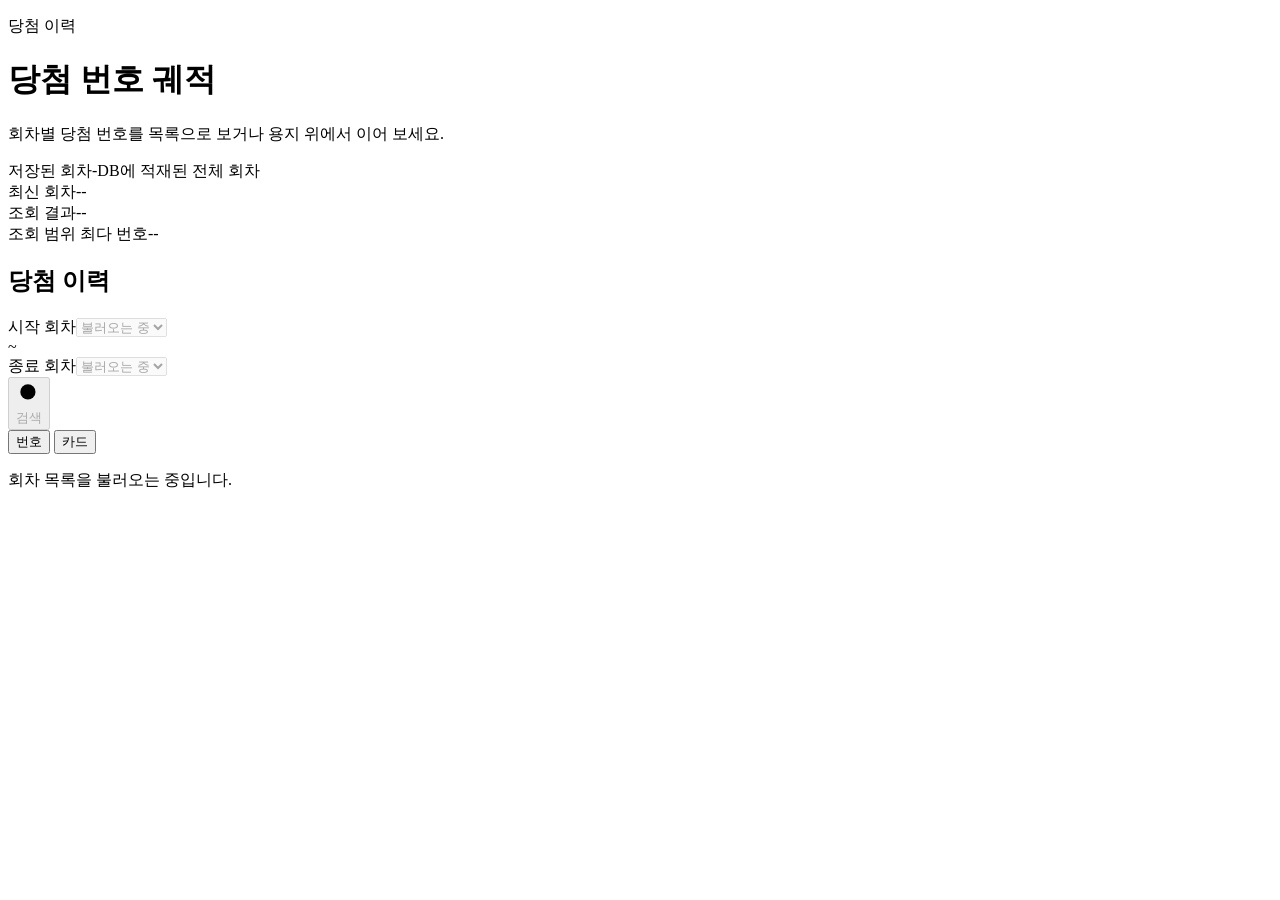
<file: src/main/resources/templates/index.html>
<!DOCTYPE html>
<html lang="ko" xmlns:th="http://www.thymeleaf.org">
<head th:replace="~{fragments/head :: head(~{::title}, ~{}, ~{::script})}">
    <title>당첨 이력 · jwlee 로또 연구소</title>
    <script defer th:src="@{/js/history.js}"></script>
</head>
<body>
<th:block th:replace="~{fragments/navigation :: sidebar('history')}"></th:block>
<div class="app-content">
<main id="main-content" class="page" tabindex="-1"
      th:attr="data-draws-url=@{/api/lotto/draws},data-history-url=@{/api/lotto/history}">
    <header class="page-header">
        <div>
            <p class="page-eyebrow">당첨 이력</p>
            <h1 class="page-title">당첨 번호 궤적</h1>
            <p class="page-description">회차별 당첨 번호를 목록으로 보거나 용지 위에서 이어 보세요.</p>
        </div>
    </header>

    <section class="stat-grid" aria-label="조회 요약">
        <div class="stat"><span class="stat-label">저장된 회차</span><span id="stat-total" class="stat-value">-</span><span class="stat-meta">DB에 적재된 전체 회차</span></div>
        <div class="stat"><span class="stat-label">최신 회차</span><span id="stat-latest" class="stat-value">-</span><span id="stat-latest-meta" class="stat-meta">-</span></div>
        <div class="stat"><span class="stat-label">조회 결과</span><span id="stat-range" class="stat-value">-</span><span id="stat-range-meta" class="stat-meta">-</span></div>
        <div class="stat"><span class="stat-label">조회 범위 최다 번호</span><span id="stat-frequent" class="stat-value">-</span><span id="stat-frequent-meta" class="stat-meta">-</span></div>
    </section>

    <section class="panel" aria-labelledby="history-title">
        <h2 id="history-title" class="visually-hidden">당첨 이력</h2>
        <div class="panel-toolbar">
            <form id="search-form" class="search-form">
                <div class="field"><label for="from-draw">시작 회차</label><select id="from-draw" class="control" disabled required><option value="">불러오는 중</option></select></div>
                <span class="range-sep" aria-hidden="true">~</span>
                <div class="field"><label for="to-draw">종료 회차</label><select id="to-draw" class="control" disabled required><option value="">불러오는 중</option></select></div>
                <button id="search-button" class="btn btn-primary" type="submit" disabled><svg viewBox="0 0 24 24" aria-hidden="true"><circle cx="11" cy="11" r="7"/><path d="m20 20-3.5-3.5"/></svg>검색</button>
            </form>
            <div class="segmented" role="tablist" aria-label="당첨 이력 표시 방식">
                <button id="numbers-tab" class="segmented-tab" type="button" role="tab" aria-selected="true" aria-controls="results" tabindex="0">번호</button>
                <button id="cards-tab" class="segmented-tab" type="button" role="tab" aria-selected="false" aria-controls="results" tabindex="-1">카드</button>
            </div>
        </div>
        <p id="status" class="status-text panel-status" role="status" aria-live="polite">회차 목록을 불러오는 중입니다.</p>
        <section id="results" class="table-wrap" role="tabpanel" aria-labelledby="numbers-tab" tabindex="0" aria-busy="true"></section>
        <div id="history-footer" class="panel-footer" hidden>
            <span id="page-summary" class="page-summary"></span>
            <nav id="history-pagination" class="pagination" aria-label="당첨 이력 페이지"></nav>
        </div>
    </section>
</main>
</div>
</body>
</html>
</file>
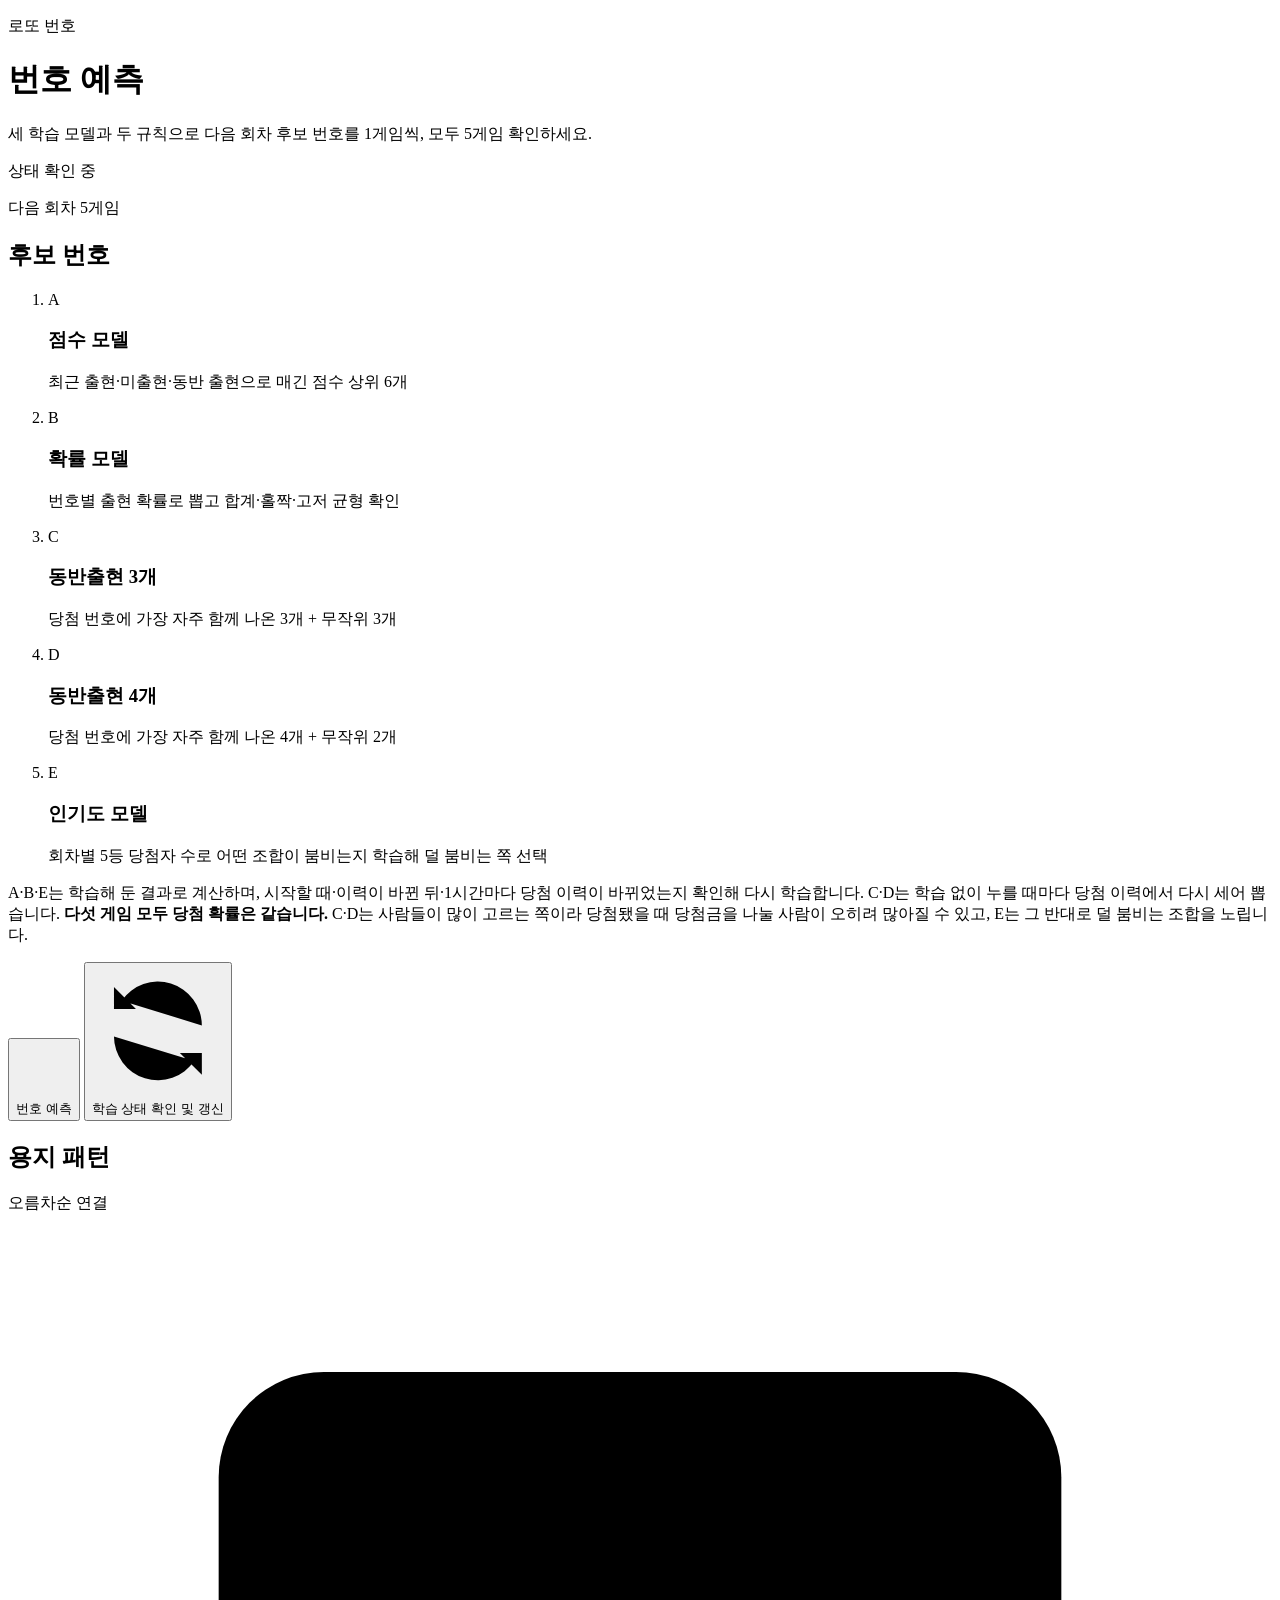
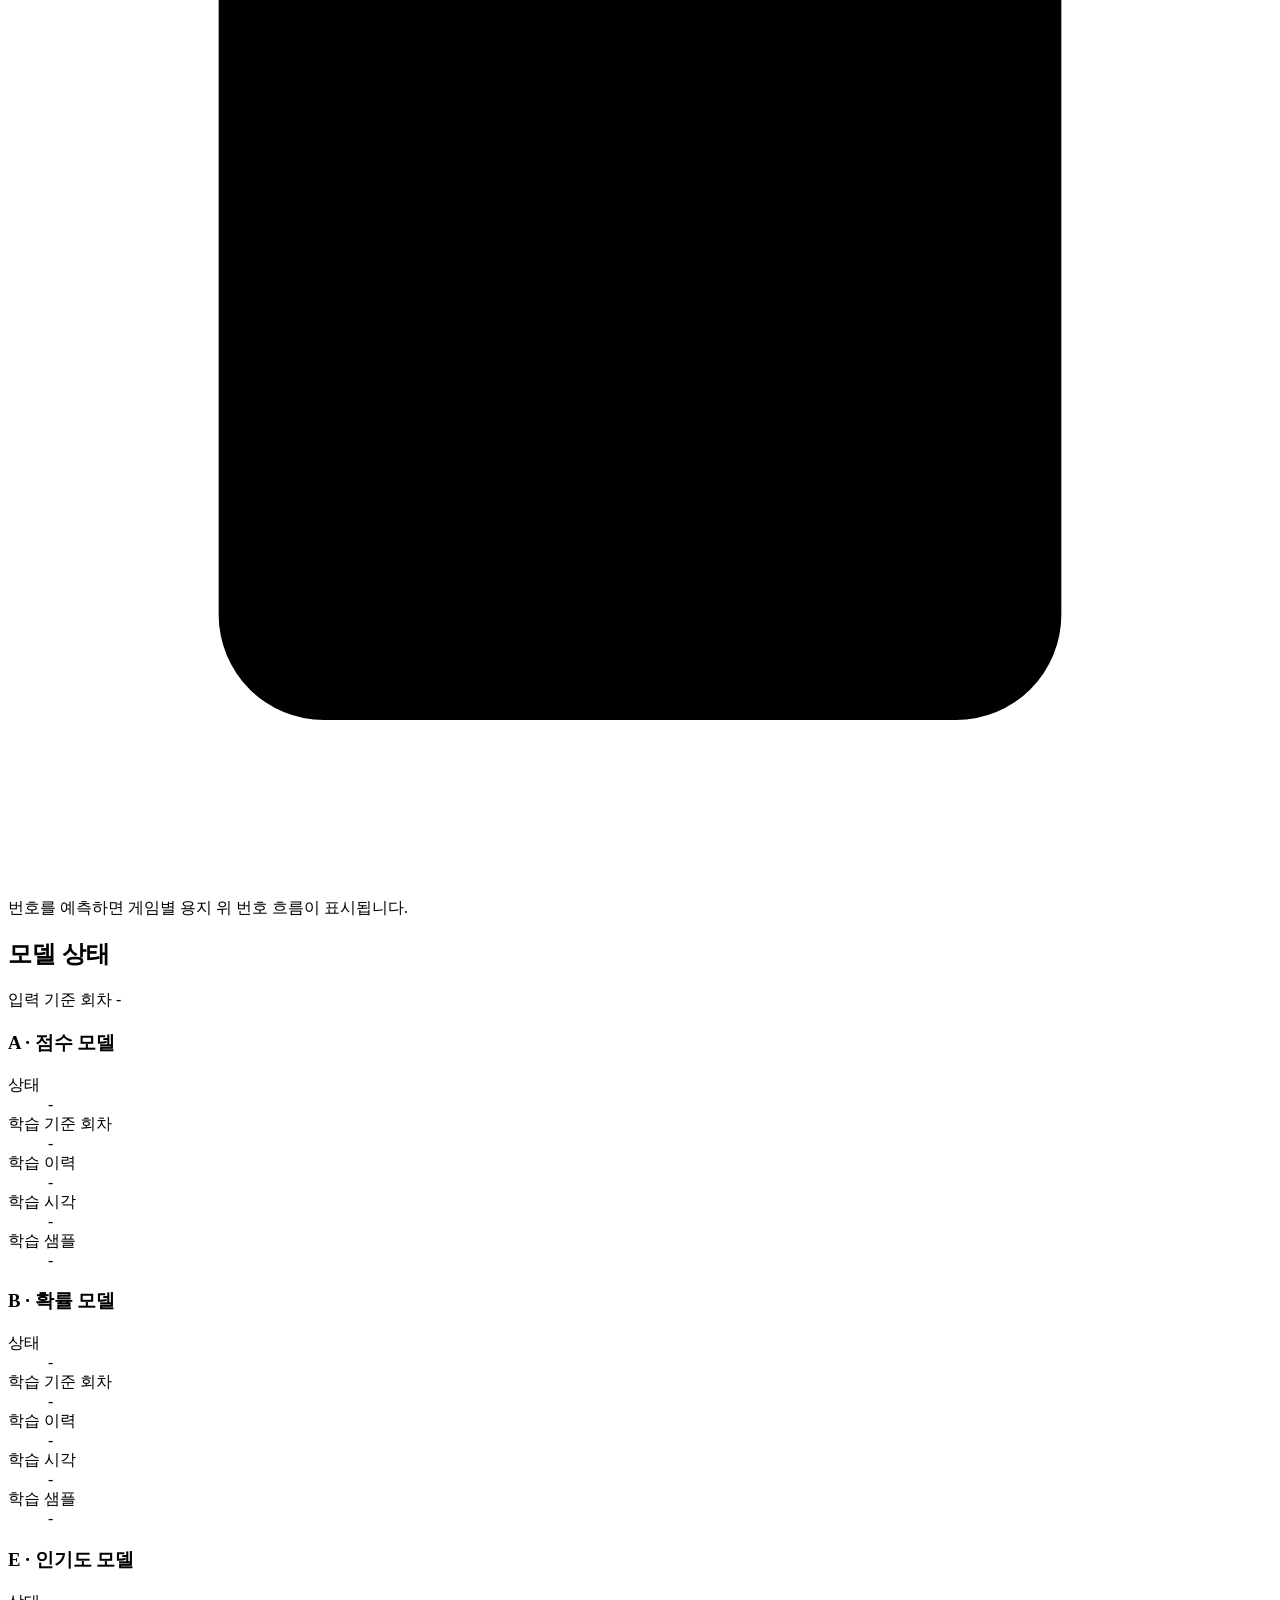
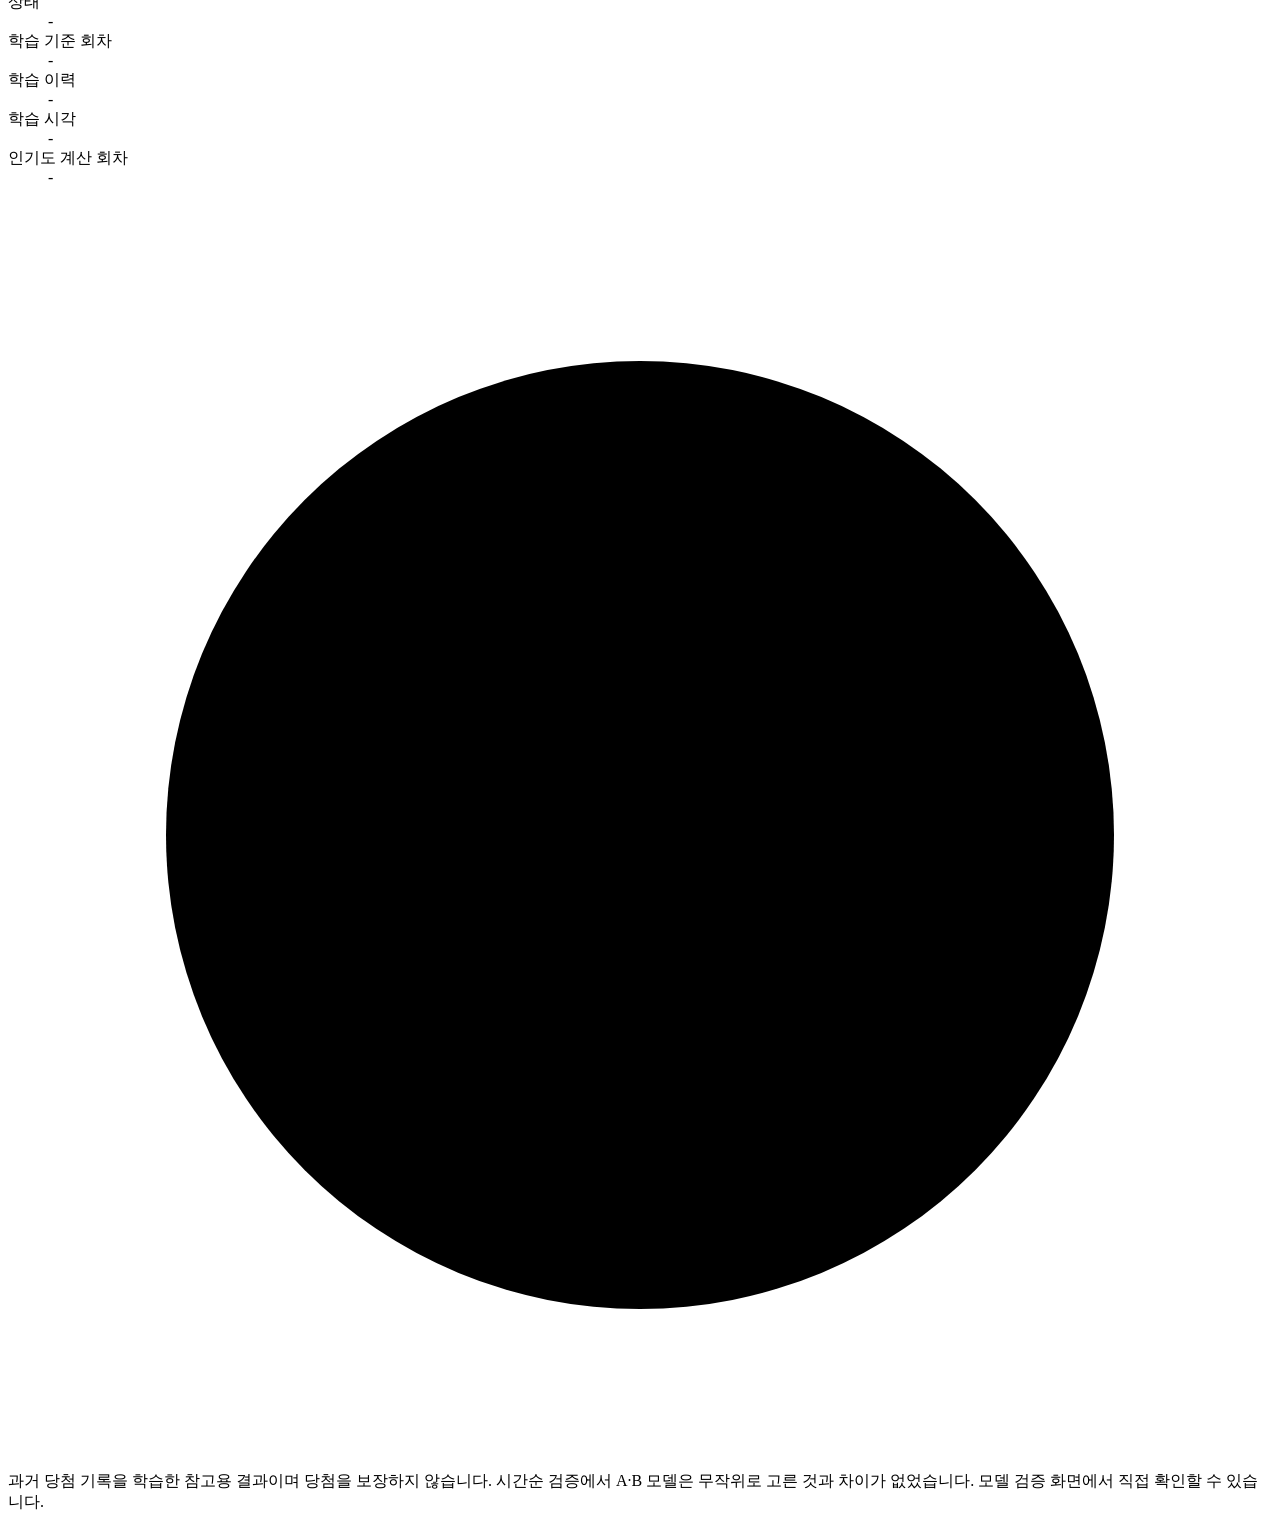
<file: src/main/resources/templates/prediction.html>
<!DOCTYPE html>
<html lang="ko" xmlns:th="http://www.thymeleaf.org">
<head th:replace="~{fragments/head :: head(~{::title}, ~{}, ~{::script})}">
    <title>번호 예측 · jwlee 로또 연구소</title>
    <script defer th:src="@{/js/prediction.js}"></script>
</head>
<body>
<th:block th:replace="~{fragments/navigation :: sidebar('prediction')}"></th:block>
<div class="app-content">
<main id="main-content" class="page" tabindex="-1">
    <header class="page-header">
        <div>
            <p class="page-eyebrow">로또 번호</p>
            <h1 class="page-title">번호 예측</h1>
            <p class="page-description">세 학습 모델과 두 규칙으로 다음 회차 후보 번호를 1게임씩, 모두 5게임 확인하세요.</p>
        </div>
        <div class="page-actions"><span id="model-badge" class="badge">상태 확인 중</span></div>
    </header>

    <div id="model-controls" class="prediction-layout" th:attr="data-url=@{/api/lotto/prediction}">
        <section class="panel prediction-hero" aria-labelledby="prediction-label">
            <div class="hero-body">
                <div class="hero-result" aria-live="polite">
                    <p id="prediction-label" class="hero-label">다음 회차 5게임</p>
                    <h2 id="prediction-draw" class="hero-draw">후보 번호</h2>
                    <ol class="game-list">
                        <li id="game-pattern" class="game-row">
                            <div class="game-head">
                                <span class="game-tag" aria-hidden="true">A</span>
                                <div><h3 class="game-name">점수 모델</h3><p class="game-desc">최근 출현·미출현·동반 출현으로 매긴 점수 상위 6개</p></div>
                            </div>
                            <div class="ball-row ball-row-lg" data-field="balls"></div>
                            <p class="game-meta" data-field="meta"></p>
                        </li>
                        <li id="game-probability" class="game-row">
                            <div class="game-head">
                                <span class="game-tag" aria-hidden="true">B</span>
                                <div><h3 class="game-name">확률 모델</h3><p class="game-desc">번호별 출현 확률로 뽑고 합계·홀짝·고저 균형 확인</p></div>
                            </div>
                            <div class="ball-row ball-row-lg" data-field="balls"></div>
                            <p class="game-meta" data-field="meta"></p>
                        </li>
                        <li id="game-coOccurrence3" class="game-row">
                            <div class="game-head">
                                <span class="game-tag" aria-hidden="true">C</span>
                                <div><h3 class="game-name">동반출현 3개</h3><p class="game-desc">당첨 번호에 가장 자주 함께 나온 3개 + 무작위 3개</p></div>
                            </div>
                            <div class="ball-row ball-row-lg" data-field="balls"></div>
                            <p class="game-meta" data-field="meta"></p>
                        </li>
                        <li id="game-coOccurrence4" class="game-row">
                            <div class="game-head">
                                <span class="game-tag" aria-hidden="true">D</span>
                                <div><h3 class="game-name">동반출현 4개</h3><p class="game-desc">당첨 번호에 가장 자주 함께 나온 4개 + 무작위 2개</p></div>
                            </div>
                            <div class="ball-row ball-row-lg" data-field="balls"></div>
                            <p class="game-meta" data-field="meta"></p>
                        </li>
                        <li id="game-popularity" class="game-row">
                            <div class="game-head">
                                <span class="game-tag" aria-hidden="true">E</span>
                                <div><h3 class="game-name">인기도 모델</h3><p class="game-desc">회차별 5등 당첨자 수로 어떤 조합이 붐비는지 학습해 덜 붐비는 쪽 선택</p></div>
                            </div>
                            <div class="ball-row ball-row-lg" data-field="balls"></div>
                            <p class="game-meta" data-field="meta"></p>
                        </li>
                    </ol>
                    <p class="hero-meta">A·B·E는 학습해 둔 결과로 계산하며, 시작할 때·이력이 바뀐 뒤·1시간마다 당첨 이력이 바뀌었는지 확인해 다시 학습합니다. C·D는 학습 없이 누를 때마다 당첨 이력에서 다시 세어 뽑습니다. <b>다섯 게임 모두 당첨 확률은 같습니다.</b> C·D는 사람들이 많이 고르는 쪽이라 당첨됐을 때 당첨금을 나눌 사람이 오히려 많아질 수 있고, E는 그 반대로 덜 붐비는 조합을 노립니다.</p>
                </div>
                <div class="button-row">
                    <button id="predict-button" class="btn btn-primary btn-lg" type="button"><svg viewBox="0 0 24 24" aria-hidden="true"><path d="M12 3v4M12 17v4M3 12h4M17 12h4M6.3 6.3l2.8 2.8M14.9 14.9l2.8 2.8M6.3 17.7l2.8-2.8M14.9 9.1l2.8-2.8"/></svg>번호 예측</button>
                    <button id="train-button" class="btn btn-secondary btn-lg" type="button"><svg viewBox="0 0 24 24" aria-hidden="true"><path d="M20 11a8 8 0 0 0-14.6-4.5M4 4v4h4M4 13a8 8 0 0 0 14.6 4.5M20 20v-4h-4"/></svg>학습 상태 확인 및 갱신</button>
                </div>
            </div>
        </section>

        <section class="panel prediction-sheet" aria-labelledby="sheet-title">
            <div class="panel-header"><h2 id="sheet-title" class="panel-title">용지 패턴</h2><span class="panel-subtitle">오름차순 연결</span></div>
            <div id="prediction-results" class="panel-body sheet-stack">
                <div class="empty-state"><svg viewBox="0 0 24 24" aria-hidden="true"><rect x="4" y="3" width="16" height="18" rx="2"/><path d="M8 8h8M8 12h8M8 16h5"/></svg><p>번호를 예측하면 게임별 용지 위 번호 흐름이 표시됩니다.</p></div>
            </div>
        </section>

        <section class="panel model-panel" aria-labelledby="model-title">
            <div class="panel-header"><h2 id="model-title" class="panel-title">모델 상태</h2><span id="input-base" class="panel-subtitle">입력 기준 회차 -</span></div>
            <div class="panel-body model-groups">
                <section id="status-pattern" class="model-group" aria-labelledby="status-pattern-title">
                    <h3 id="status-pattern-title" class="model-group-title">A · 점수 모델</h3>
                    <dl class="detail-list">
                        <div><dt>상태</dt><dd data-field="state">-</dd></div>
                        <div><dt>학습 기준 회차</dt><dd data-field="trained-base">-</dd></div>
                        <div><dt>학습 이력</dt><dd data-field="history-count">-</dd></div>
                        <div><dt>학습 시각</dt><dd data-field="trained-at">-</dd></div>
                        <div><dt>학습 샘플</dt><dd data-field="samples">-</dd></div>
                    </dl>
                    <p class="status-text error model-error" data-field="error"></p>
                </section>
                <section id="status-probability" class="model-group" aria-labelledby="status-probability-title">
                    <h3 id="status-probability-title" class="model-group-title">B · 확률 모델</h3>
                    <dl class="detail-list">
                        <div><dt>상태</dt><dd data-field="state">-</dd></div>
                        <div><dt>학습 기준 회차</dt><dd data-field="trained-base">-</dd></div>
                        <div><dt>학습 이력</dt><dd data-field="history-count">-</dd></div>
                        <div><dt>학습 시각</dt><dd data-field="trained-at">-</dd></div>
                        <div><dt>학습 샘플</dt><dd data-field="samples">-</dd></div>
                    </dl>
                    <p class="status-text error model-error" data-field="error"></p>
                </section>
                <section id="status-popularity" class="model-group" aria-labelledby="status-popularity-title">
                    <h3 id="status-popularity-title" class="model-group-title">E · 인기도 모델</h3>
                    <dl class="detail-list">
                        <div><dt>상태</dt><dd data-field="state">-</dd></div>
                        <div><dt>학습 기준 회차</dt><dd data-field="trained-base">-</dd></div>
                        <div><dt>학습 이력</dt><dd data-field="history-count">-</dd></div>
                        <div><dt>학습 시각</dt><dd data-field="trained-at">-</dd></div>
                        <div><dt>인기도 계산 회차</dt><dd data-field="samples">-</dd></div>
                    </dl>
                    <p class="status-text error model-error" data-field="error"></p>
                </section>
            </div>
        </section>
    </div>

    <p class="callout"><svg viewBox="0 0 24 24" aria-hidden="true"><circle cx="12" cy="12" r="9"/><path d="M12 11v5M12 8h.01"/></svg><span>과거 당첨 기록을 학습한 참고용 결과이며 당첨을 보장하지 않습니다. 시간순 검증에서 A·B 모델은 무작위로 고른 것과 차이가 없었습니다. 모델 검증 화면에서 직접 확인할 수 있습니다.</span></p>
</main>
</div>
</body>
</html>
</file>
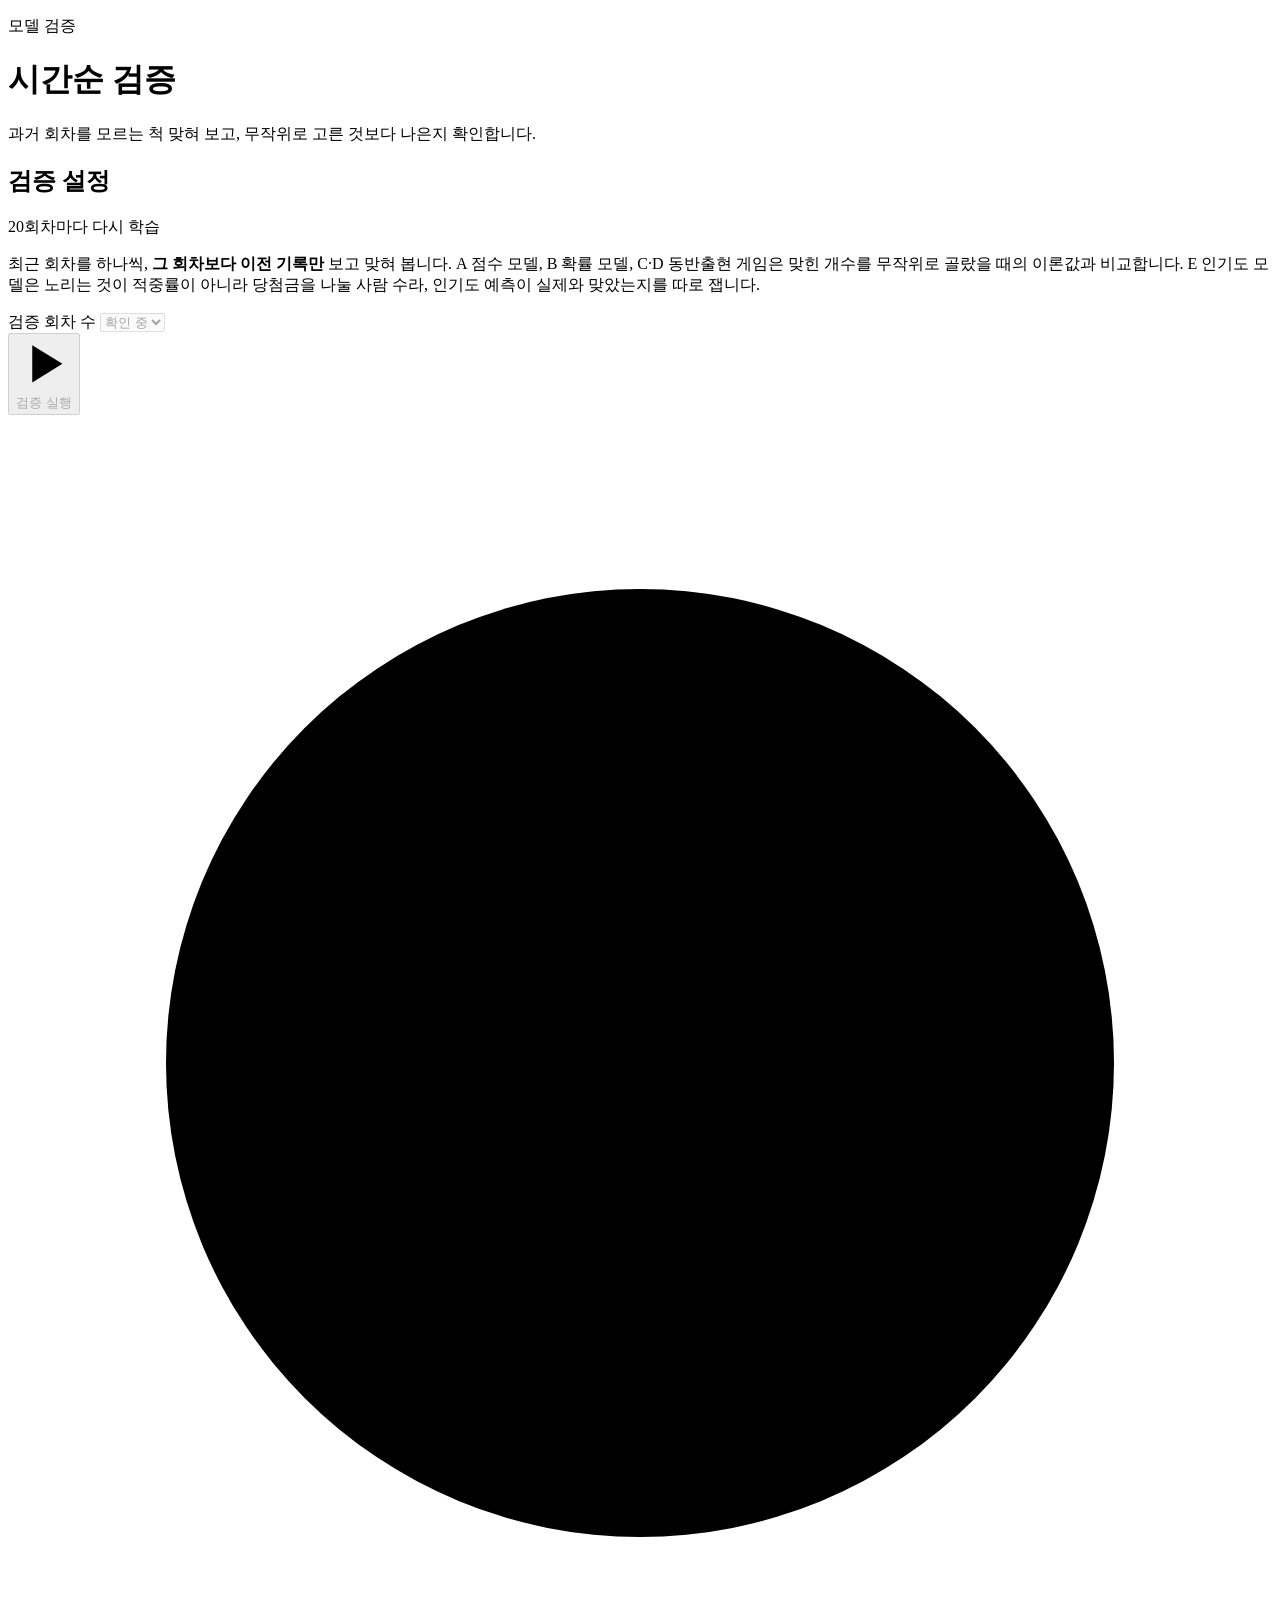
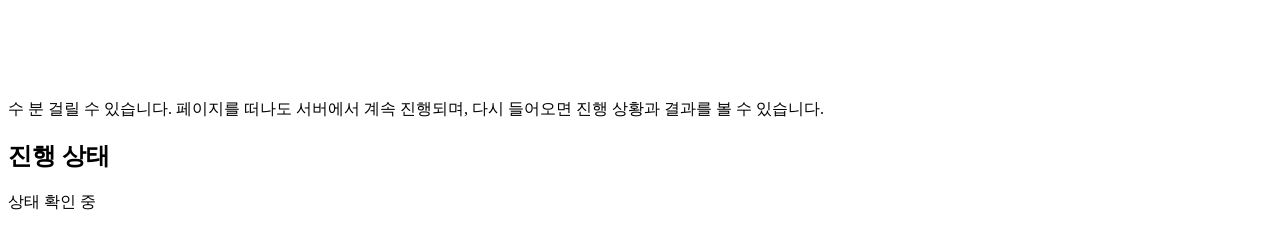
<file: src/main/resources/templates/validation.html>
<!DOCTYPE html>
<html lang="ko" xmlns:th="http://www.thymeleaf.org">
<head th:replace="~{fragments/head :: head(~{::title}, ~{}, ~{::script})}">
    <title>모델 검증 · jwlee 로또 연구소</title>
    <script defer th:src="@{/js/validation.js}"></script>
</head>
<body>
<th:block th:replace="~{fragments/navigation :: sidebar('validation')}"></th:block>
<div class="app-content">
<main id="main-content" class="page" tabindex="-1">
    <header class="page-header">
        <div>
            <p class="page-eyebrow">모델 검증</p>
            <h1 class="page-title">시간순 검증</h1>
            <p class="page-description">과거 회차를 모르는 척 맞혀 보고, 무작위로 고른 것보다 나은지 확인합니다.</p>
        </div>
    </header>

    <div class="validation-layout">
        <section class="panel" aria-labelledby="settings-title">
            <div class="panel-header"><h2 id="settings-title" class="panel-title">검증 설정</h2><span class="panel-subtitle">20회차마다 다시 학습</span></div>
            <div class="panel-body form-stack">
                <p class="experiment-description">최근 회차를 하나씩, <b>그 회차보다 이전 기록만</b> 보고 맞혀 봅니다. A 점수 모델, B 확률 모델, C·D 동반출현 게임은 맞힌 개수를 무작위로 골랐을 때의 이론값과 비교합니다. E 인기도 모델은 노리는 것이 적중률이 아니라 당첨금을 나눌 사람 수라, 인기도 예측이 실제와 맞았는지를 따로 잽니다.</p>
                <form id="validation-form" class="experiment-form" th:attr="data-url=@{/api/lotto/validation}">
                    <div class="field">
                        <label for="test-draws">검증 회차 수</label>
                        <select id="test-draws" class="control" disabled><option value="">확인 중</option></select>
                    </div>
                    <button id="validation-button" class="btn btn-primary" type="submit" disabled><svg viewBox="0 0 24 24" aria-hidden="true"><path d="M7 4v16l13-8Z"/></svg>검증 실행</button>
                </form>
                <p class="callout"><svg viewBox="0 0 24 24" aria-hidden="true"><circle cx="12" cy="12" r="9"/><path d="M12 11v5M12 8h.01"/></svg><span>수 분 걸릴 수 있습니다. 페이지를 떠나도 서버에서 계속 진행되며, 다시 들어오면 진행 상황과 결과를 볼 수 있습니다.</span></p>
            </div>
        </section>

        <section class="panel" aria-labelledby="progress-title">
            <div class="panel-header"><h2 id="progress-title" class="panel-title">진행 상태</h2></div>
            <div class="panel-body progress-body" aria-live="polite">
                <p id="progress-state" class="progress-state">상태 확인 중</p>
                <div id="progress-track" class="progress-track" role="progressbar" aria-labelledby="progress-state" aria-valuemin="0" aria-valuemax="100" aria-valuenow="0"><span></span></div>
                <p id="progress-meta" class="status-text"></p>
            </div>
        </section>
    </div>

    <section id="summary-panel" class="panel" aria-labelledby="summary-title" hidden>
        <div class="panel-header"><h2 id="summary-title" class="panel-title">무작위와 비교</h2><span id="summary-meta" class="panel-subtitle"></span></div>
        <p id="verdict" class="verdict"></p>
        <div class="table-wrap">
            <table class="data-table">
                <caption class="visually-hidden">게임별 평균 일치 개수, 3개 이상 일치 비율, 우연일 확률과 판정</caption>
                <thead><tr><th scope="col">게임</th><th scope="col">평균 일치 개수</th><th scope="col">3개 이상 일치</th><th scope="col">우연일 확률</th><th scope="col">판정</th></tr></thead>
                <tbody id="summary-body"></tbody>
            </table>
        </div>
        <p id="summary-note" class="panel-note"></p>
    </section>

    <section id="popularity-panel" class="panel" aria-labelledby="popularity-title" hidden>
        <div class="panel-header"><h2 id="popularity-title" class="panel-title">인기도 예측 검증</h2><span id="popularity-meta" class="panel-subtitle"></span></div>
        <p id="popularity-verdict" class="verdict"></p>
        <div class="table-wrap">
            <table class="data-table">
                <caption class="visually-hidden">E 인기도 모델의 예측이 실제 인기도와 얼마나 맞았는지</caption>
                <thead><tr><th scope="col">항목</th><th scope="col">값</th><th scope="col">읽는 법</th></tr></thead>
                <tbody id="popularity-body"></tbody>
            </table>
        </div>
        <p id="popularity-note" class="panel-note"></p>
    </section>

    <section id="distribution-panel" class="panel" aria-labelledby="distribution-title" hidden>
        <div class="panel-header"><h2 id="distribution-title" class="panel-title">일치 개수 분포</h2><span class="panel-subtitle">회차 수</span></div>
        <div class="table-wrap">
            <table class="data-table">
                <caption class="visually-hidden">게임별로 0~6개 일치한 회차 수와 무작위 기대 회차 수</caption>
                <thead><tr><th scope="col">게임</th><th scope="col">0개</th><th scope="col">1개</th><th scope="col">2개</th><th scope="col">3개</th><th scope="col">4개</th><th scope="col">5개</th><th scope="col">6개</th></tr></thead>
                <tbody id="distribution-body"></tbody>
            </table>
        </div>
    </section>

    <section id="draws-panel" class="panel" aria-labelledby="draws-title" hidden>
        <div class="panel-header"><h2 id="draws-title" class="panel-title">회차별 일치 개수</h2><span class="panel-subtitle">최신 회차부터 · 3개 이상 강조</span></div>
        <div class="table-wrap table-scroll">
            <table class="data-table draws-table">
                <caption class="visually-hidden">검증 회차별 실제 당첨 번호와 게임별 일치 개수</caption>
                <thead id="draws-head"></thead>
                <tbody id="draws-body"></tbody>
            </table>
        </div>
    </section>
</main>
</div>
</body>
</html>
</file>
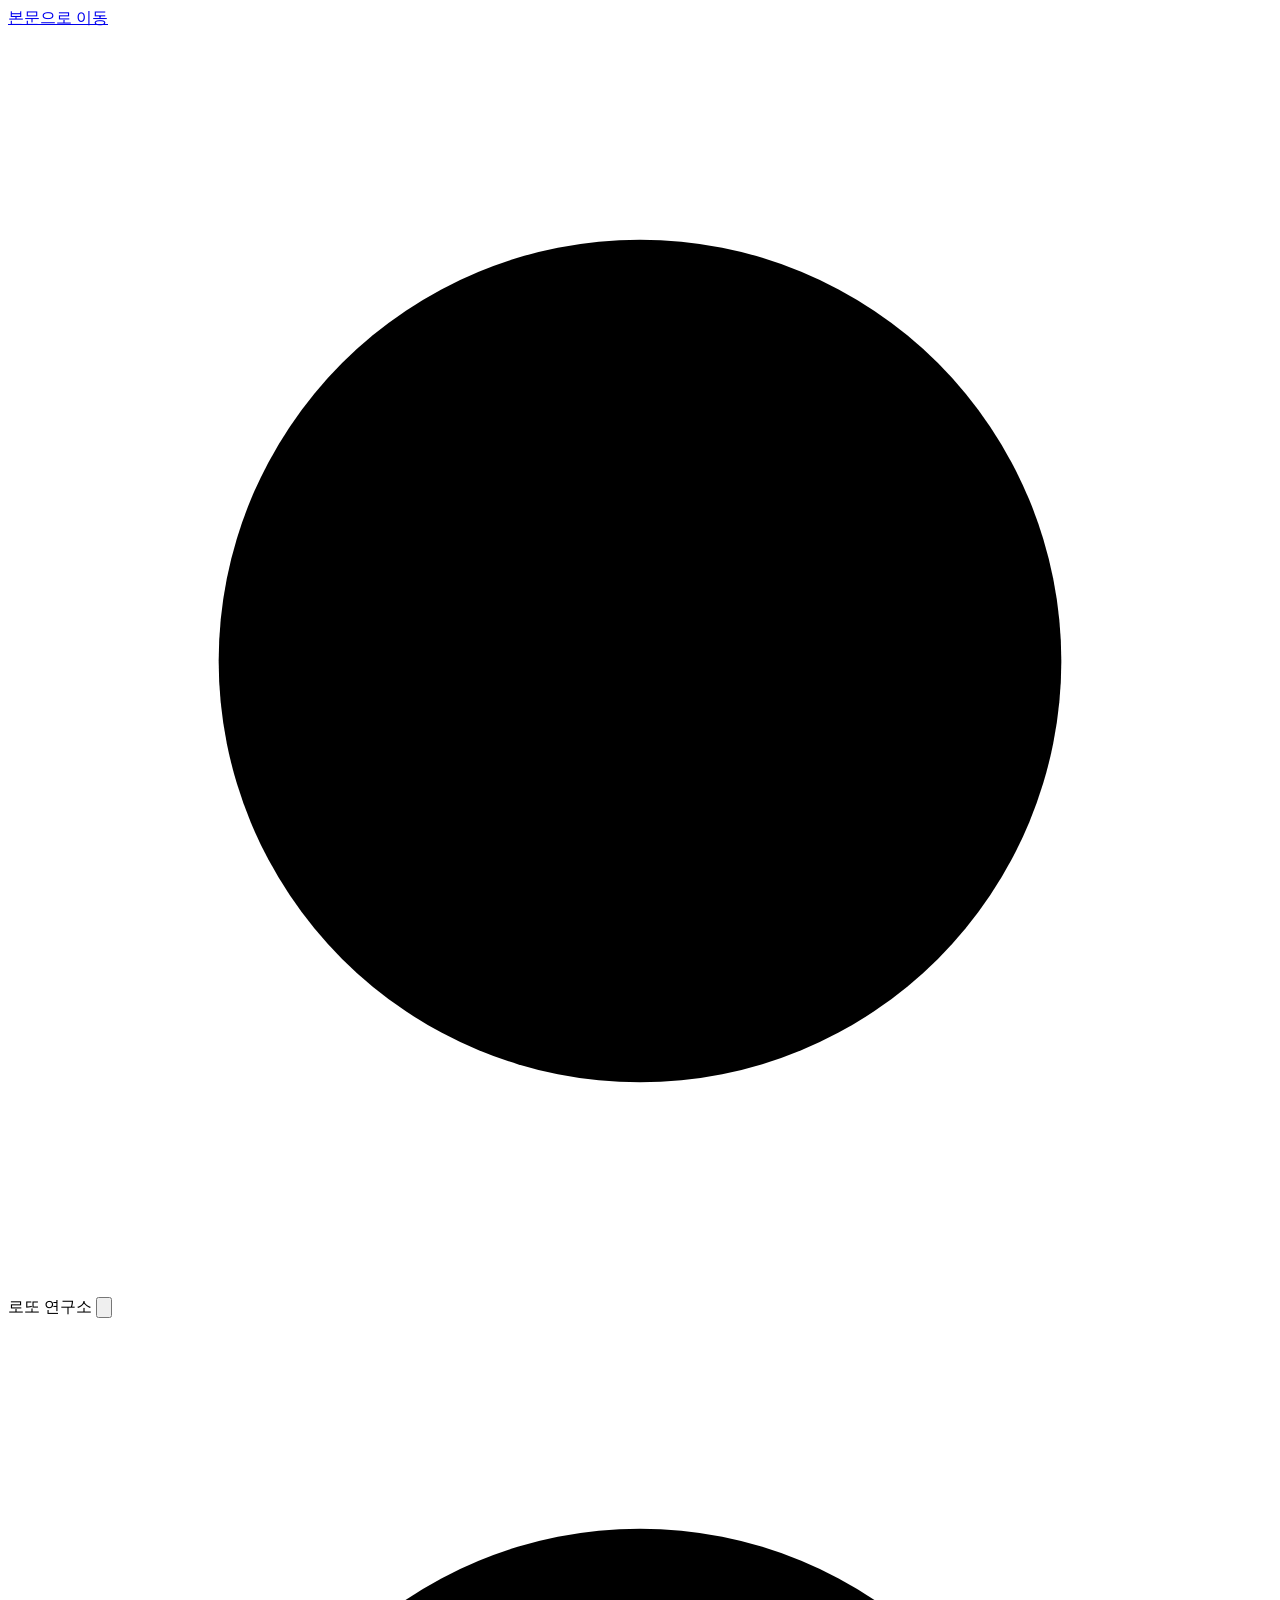
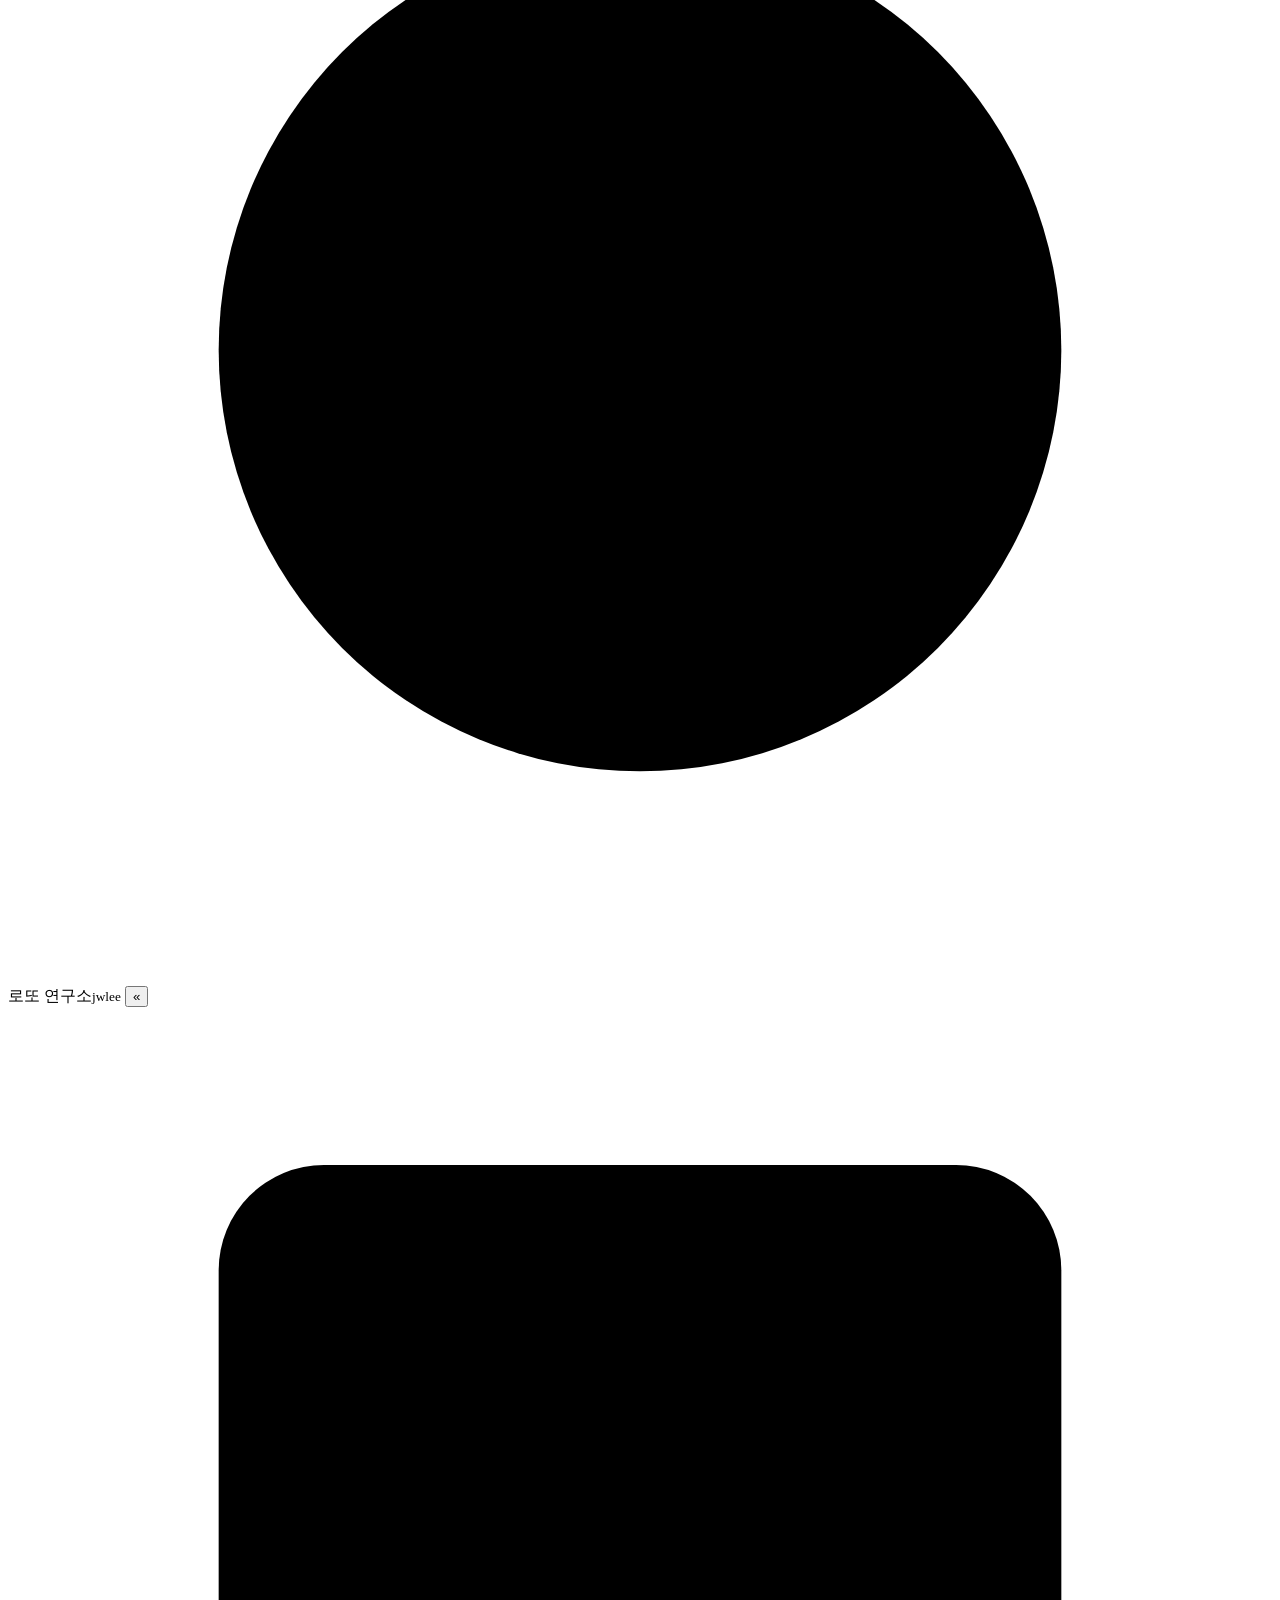
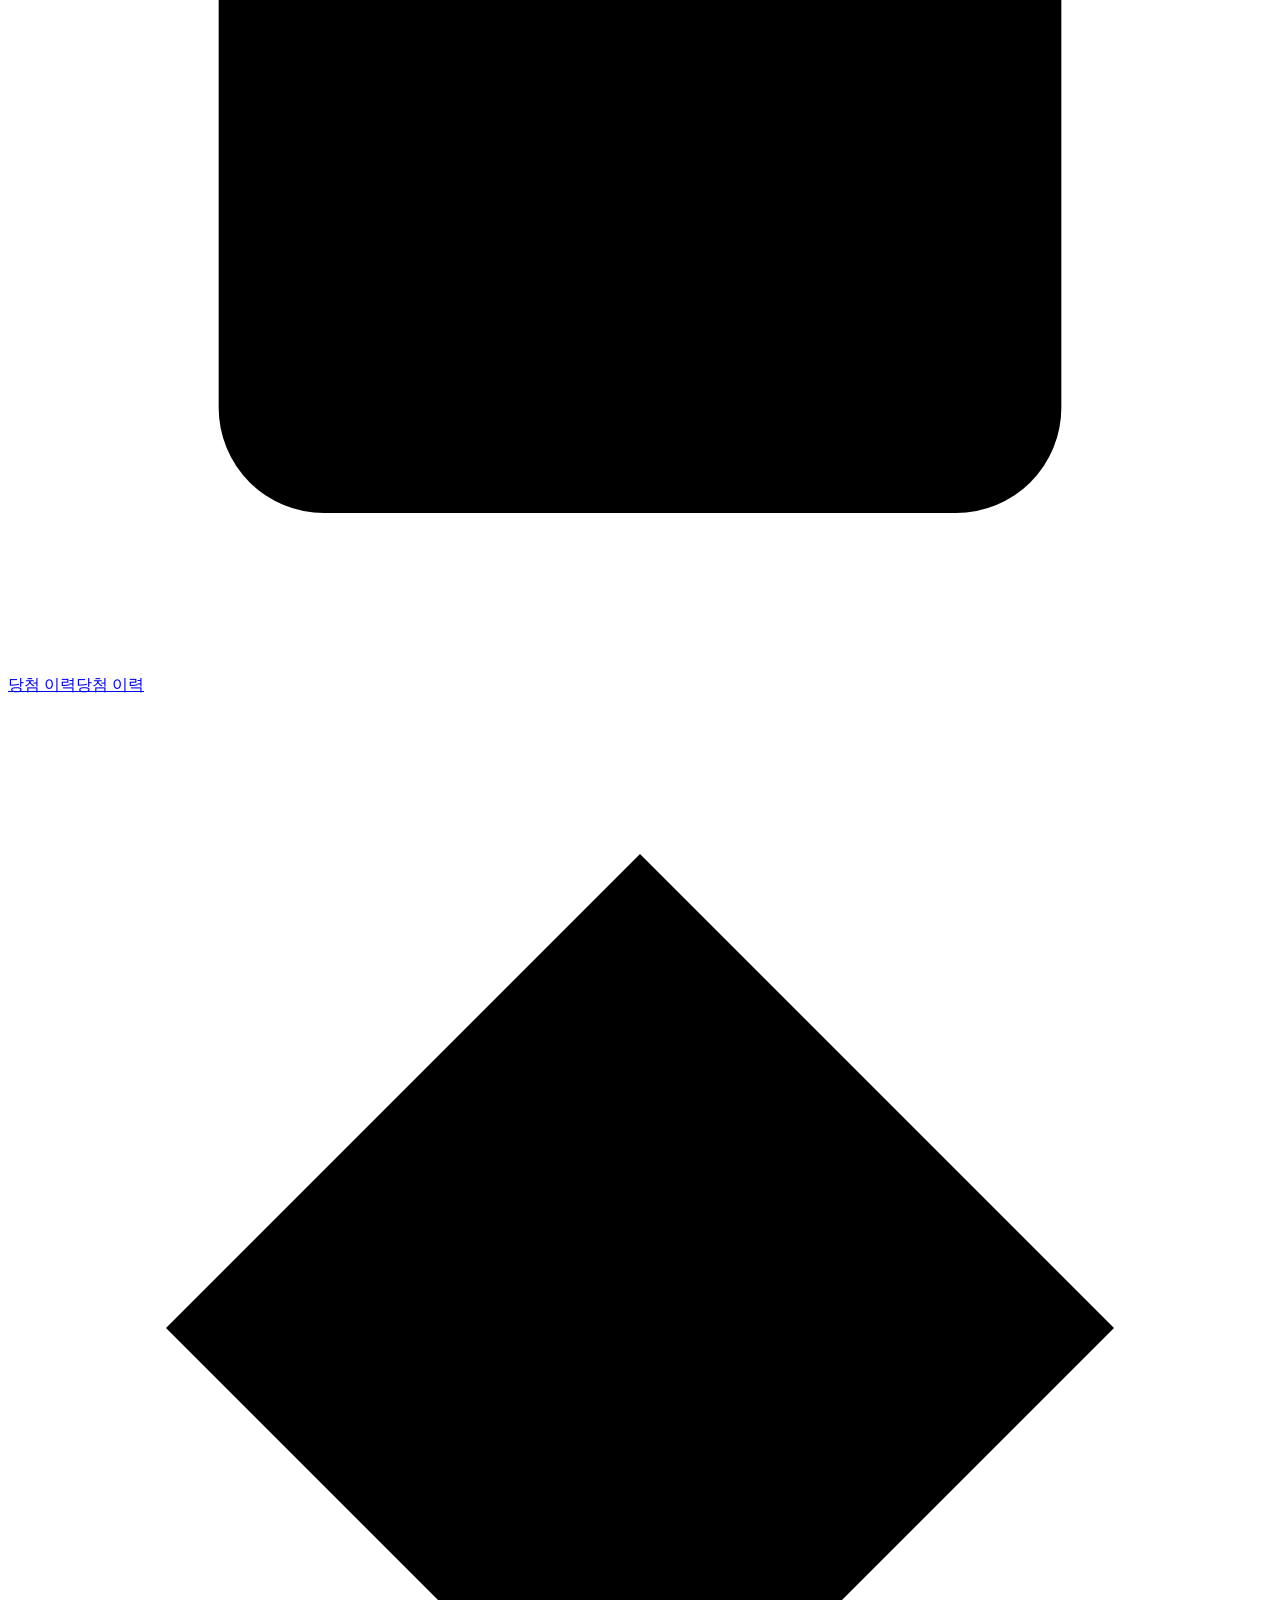
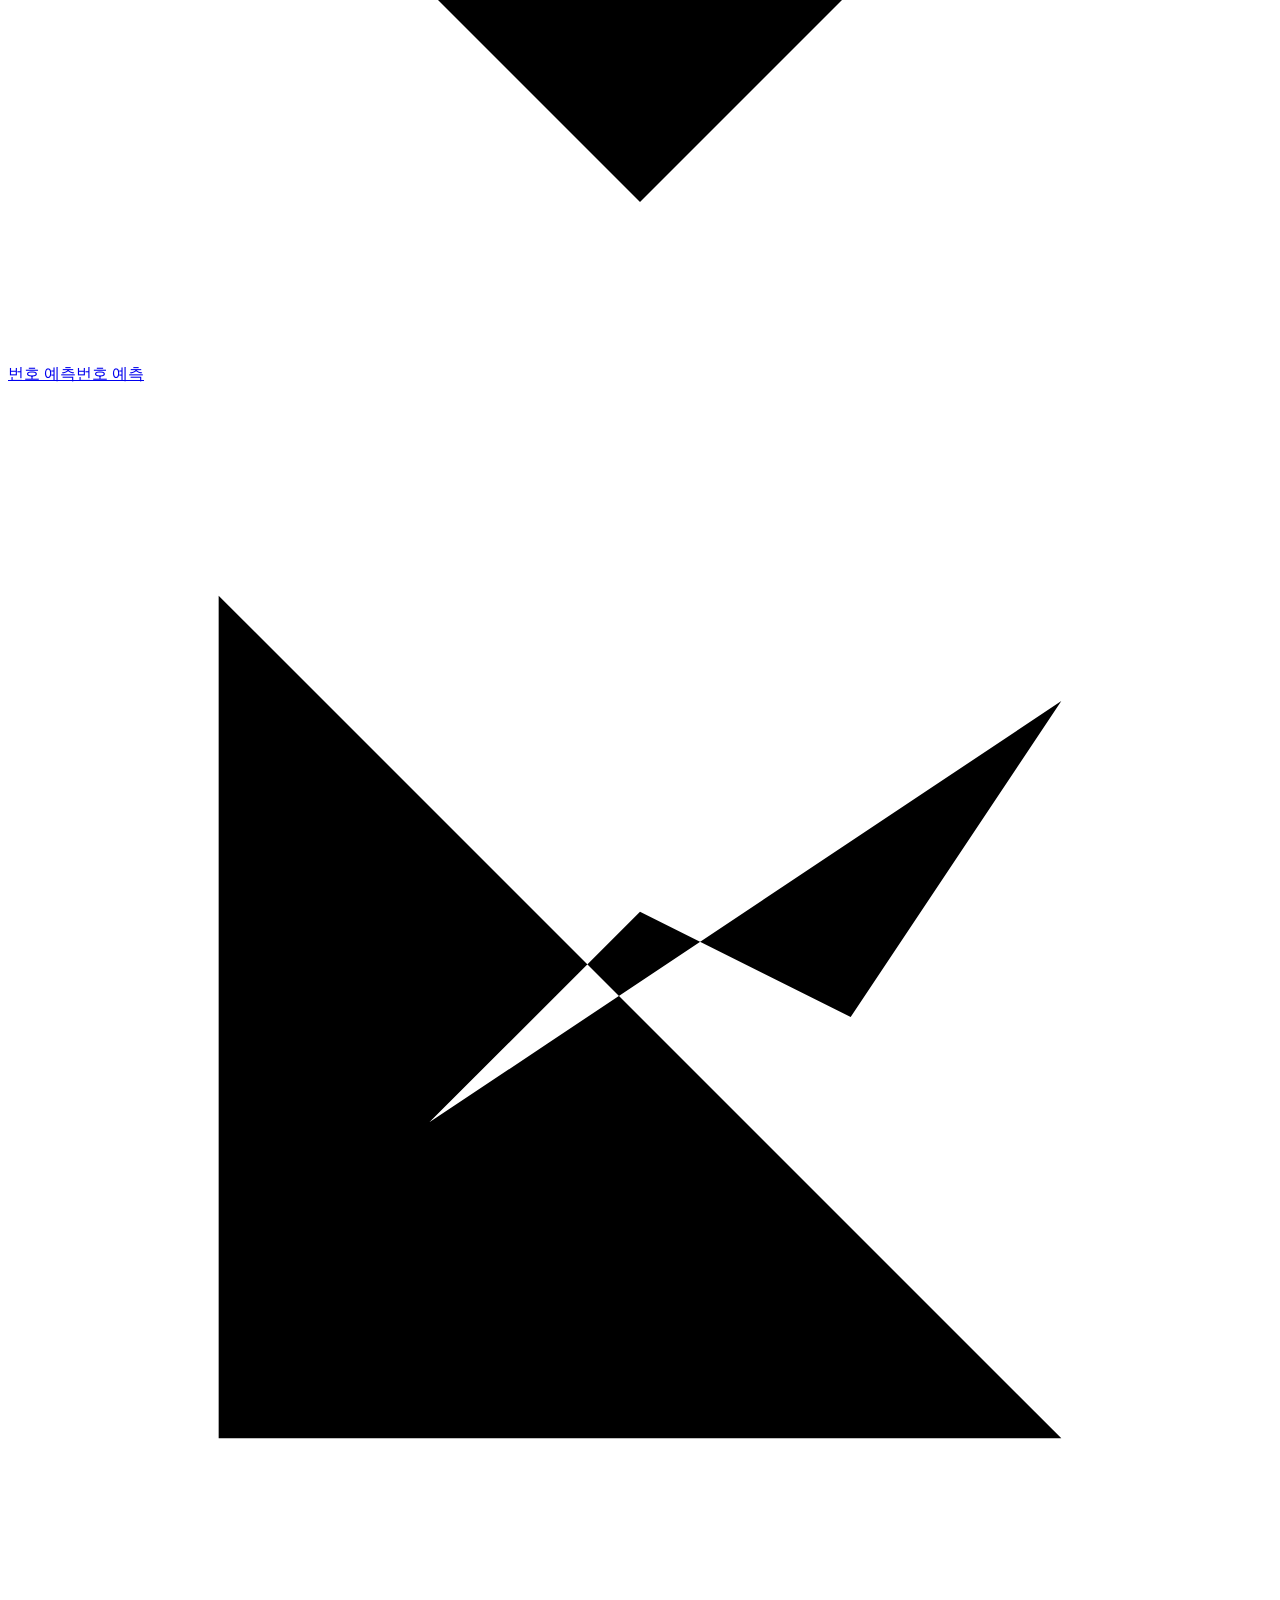
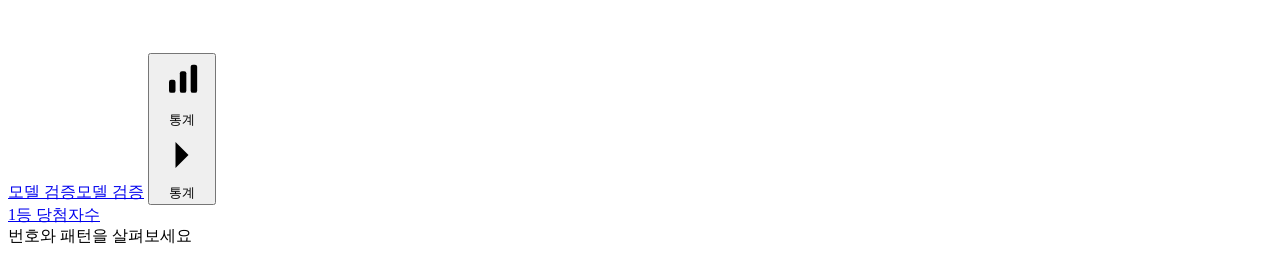
<file: src/main/resources/templates/fragments/navigation.html>
<!DOCTYPE html>
<html lang="ko" xmlns:th="http://www.thymeleaf.org"><body>
<th:block th:fragment="sidebar(page)">
<a class="skip-link" href="#main-content">본문으로 이동</a>
<div class="mobile-toolbar">
    <span class="mobile-brand"><span class="brand-mark" aria-hidden="true"><svg viewBox="0 0 24 24"><circle cx="12" cy="12" r="8"/><path d="M8.5 12a3.5 3.5 0 0 1 7 0"/></svg></span>로또 연구소</span>
    <button id="sidebar-open" class="sidebar-control" type="button" aria-label="메뉴 열기" aria-controls="sidebar" aria-expanded="false"><svg viewBox="0 0 24 24" aria-hidden="true"><path d="M4 7h16M4 12h16M4 17h16"/></svg></button>
</div>
<aside id="sidebar" class="sidebar" aria-label="메인 메뉴">
    <div class="sidebar-heading">
        <span class="sidebar-brand">
            <span class="brand-mark" aria-hidden="true"><svg viewBox="0 0 24 24"><circle cx="12" cy="12" r="8"/><path d="M8.5 12a3.5 3.5 0 0 1 7 0"/></svg></span>
            <span class="brand-text">로또 연구소<small>jwlee</small></span>
        </span>
        <button id="sidebar-toggle" class="sidebar-control" type="button" aria-label="사이드바 접기" aria-controls="sidebar" aria-expanded="true"><span aria-hidden="true">«</span></button>
    </div>
    <nav aria-label="주요 기능">
        <a class="sidebar-link" th:classappend="${page == 'history' ? 'active' : ''}" href="/" th:href="@{/}" aria-label="당첨 이력" th:attr="aria-current=${page == 'history' ? 'page' : null}"><svg aria-hidden="true" viewBox="0 0 24 24"><rect x="4" y="3" width="16" height="18" rx="2"/><path d="M8 8h8M8 12h8M8 16h5"/></svg><span class="menu-name">당첨 이력</span><span class="menu-tooltip" aria-hidden="true">당첨 이력</span></a>
        <a class="sidebar-link" th:classappend="${page == 'prediction' ? 'active' : ''}" href="/lotto/prediction" th:href="@{/lotto/prediction}" aria-label="번호 예측" th:attr="aria-current=${page == 'prediction' ? 'page' : null}"><svg aria-hidden="true" viewBox="0 0 24 24"><path d="m12 3 9 9-9 9-9-9Z"/><path d="M8 12h8m-4-4v8"/></svg><span class="menu-name">번호 예측</span><span class="menu-tooltip" aria-hidden="true">번호 예측</span></a>
        <a class="sidebar-link" href="/validation" th:href="@{/validation}" th:classappend="${page == 'validation' ? 'active' : ''}" th:attr="aria-current=${page == 'validation' ? 'page' : null}" aria-label="모델 검증"><svg aria-hidden="true" viewBox="0 0 24 24"><path d="M4 4v16h16M8 14l4-4 4 2 4-6"/></svg><span class="menu-name">모델 검증</span><span class="menu-tooltip" aria-hidden="true">모델 검증</span></a>
        <!-- 2depth 그룹: 하위 화면의 page 이름은 'statistics-'로 시작한다 (그 화면에서는 그룹을 펼치고 강조) -->
        <th:block th:with="inStatistics=${#strings.startsWith(page, 'statistics-')}">
        <button class="sidebar-link sidebar-group" type="button" th:classappend="${inStatistics ? 'active-parent' : ''}" aria-controls="submenu-statistics" th:attr="aria-expanded=${inStatistics}" aria-label="통계"><svg aria-hidden="true" viewBox="0 0 24 24"><path d="M4 20h16"/><rect x="6" y="11" width="3" height="6" rx="1"/><rect x="11" y="7" width="3" height="10" rx="1"/><rect x="16" y="4" width="3" height="13" rx="1"/></svg><span class="menu-name">통계</span><svg class="menu-caret" aria-hidden="true" viewBox="0 0 24 24"><path d="m9 6 6 6-6 6"/></svg><span class="menu-tooltip" aria-hidden="true">통계</span></button>
        <div id="submenu-statistics" class="sidebar-submenu" th:attr="hidden=${inStatistics ? null : 'hidden'}">
            <a class="sidebar-link sidebar-sublink" href="/statistics/first-prize-winners" th:href="@{/statistics/first-prize-winners}" th:classappend="${page == 'statistics-first-prize-winners' ? 'active' : ''}" th:attr="aria-current=${page == 'statistics-first-prize-winners' ? 'page' : null}"><span class="menu-name">1등 당첨자수</span></a>
        </div>
        </th:block>
    </nav>
    <div class="sidebar-footer"><span class="menu-name">번호와 패턴을 살펴보세요</span></div>
</aside>
<button id="sidebar-backdrop" class="sidebar-backdrop" type="button" aria-label="메뉴 닫기" tabindex="-1" hidden></button>
</th:block>
</body></html>
</file>
